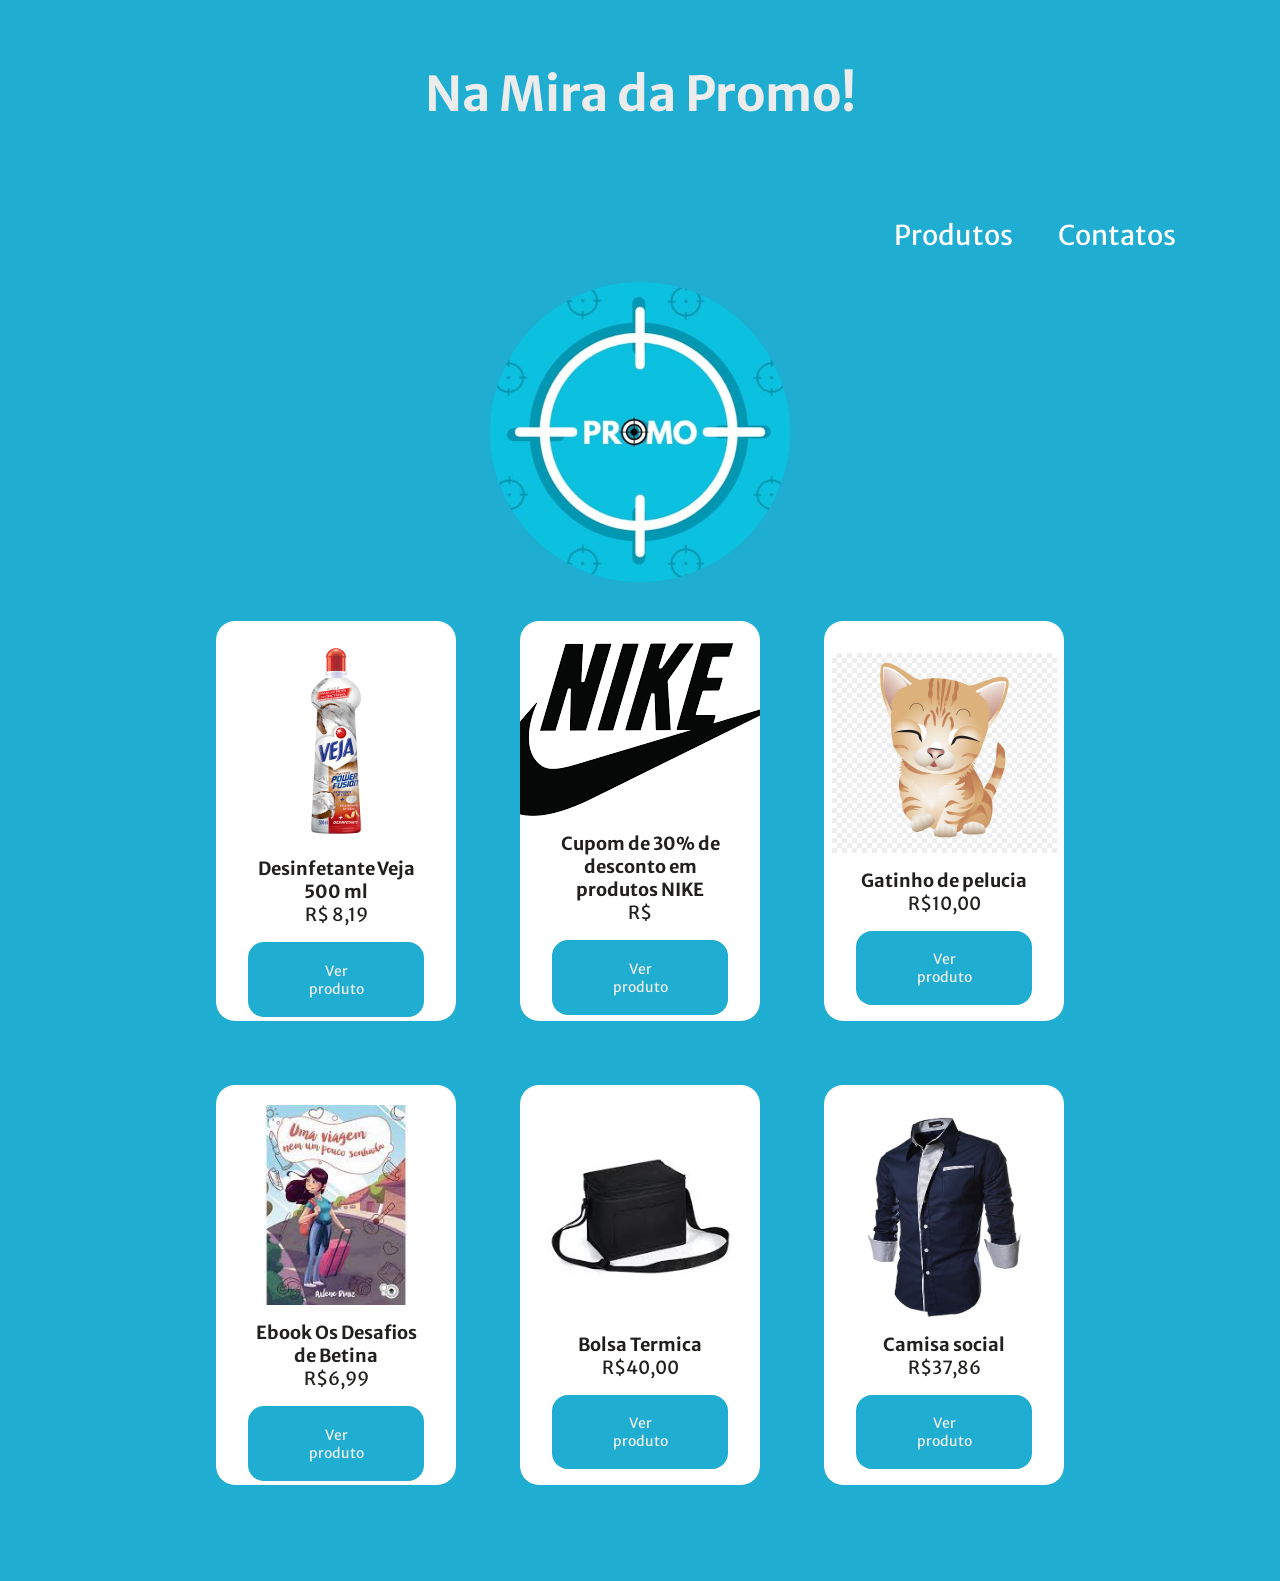
<file: index.html>
<!DOCTYPE html>
<html lang="pt-br">
<head>
	<meta charset="utf-8">
	<meta name="viewport" content="width=device-width, initial-scale=1">
	<title>Na Mira da Promo</title>
	<link rel="stylesheet" type="text/css" href="style.css">
</head>
<body>
  
	<section class="products">
		<h2>Na Mira da Promo!</h2>
		<nav id="menu-h">
			<ul> 
			<li><a href="#"> Produtos</a></li>
			<li><a href="#"> Contatos</a></li>
			</ul>
		  </nav>
		 
		<center>
         <img src="logodosite.png"width=300px height=300px  alt="Logo do site">
           
		</center> 
		<div class="all-products">
			<div class="product">
				<img src="desinfetante.png">
				<div class="product-info">
					<h4 class="product-title">Desinfetante Veja 500 ml
					</h4>
					<p class="product-price">R$ 8,19</p>
					<a class="product-btn" href="https://www.amazon.com.br/dp/B08ZYR5TN3/ref=cm_sw_r_as_gl_apa_gl_i_SJFTH3DY6QY6G52Q5SEF?linkCode=ml1&tag=marcelobarauj-20" target="_blank">Ver produto</a>                                                                                                                                                                                                                                                                                                                                                                                 
				</div>
			</div>
			<div class="product">
				<img src="nike.png">
				<div class="product-info">
					<h4 class="product-title">Cupom de 30% de desconto em produtos NIKE
					</h4>
					<p class="product-price">R$</p>
					<a class="product-btn" href="https://www.centauro.com.br/hotsite/nike30?utm_source&utm_source=awin&utm_medium=755849&utm_campaign=br_paid-media_conv_all_20210610_all_http%3A%2F%2Falphaimports.epizy.com%2F_affiliate-network_nrc_755849&utm_content=&utm_term=all_na_17806_1691190104_b58717a1443330a2460c7463872bb80e&awc=17806_1691190104_b58717a1443330a2460c7463872bb80e" target="_blank">Ver produto</a>

				</div>
			</div>
			<div class="product">
				<img src="gatinho.png">
				<div class="product-info">
					<h4 class="product-title">Gatinho de pelucia
					</h4>
					<p class="product-price">R$10,00</p>
					<a class="product-btn" href="https://shopee.com.br/search?category=11059989&keyword=gato%20de%20pel%C3%BAcia&page=0&sortBy=relevancy&subcategory=11060184&thirdCategory=11062003" target="_blank">Ver produto</a>

				</div>
			</div>
			<div class="product">
				<img src="ebook.png">
				<div class="product-info">
					<h4 class="product-title">Ebook Os Desafios de Betina
					</h4>
					<p class="product-price">R$6,99</p>
					<a class="product-btn" href="https://www.amazon.com.br/Viagem-Pouco-Sonhada-Desafios-Betina-ebook/dp/B07DH4H1XT/ref=sr_1_1?keywords=os+desafios+de+betina&qid=1691190947&sr=8-1"target="_blank" >Ver produto</a>

				</div>
			</div>
			<div class="product">
				<img src="bolsa.png">
				<div class="product-info">
					<h4 class="product-title">Bolsa Termica
					</h4>
					<p class="product-price">R$40,00</p>
					<a class="product-btn" href="https://shopee.com.br/search?keyword=bolsa%20termica" target="_blank">Ver produto</a>

				</div>
			</div>
			<div class="product">
				<img src="camisa social.jpg">
				<div class="product-info">
					<h4 class="product-title"> Camisa social
					</h4>
					<p class="product-price">R$37,86</p>
					<a class="product-btn" href="https://www.amazon.com.br/Elonglin-Masculina-Comprida-Elegante-Contrastantes/dp/B01N4HR46J/ref=asc_df_B01N4HR46J/?tag=googleshopp00-20&linkCode=df0&hvadid=589203036662&hvpos=&hvnetw=g&hvrand=16801292235285631362&hvpone=&hvptwo=&hvqmt=&hvdev=c&hvdvcmdl=&hvlocint=&hvlocphy=20094&hvtargid=pla-539385310006&psc=1" target="_blank">Ver produto</a>

				</div>
				</div>                 
			</div>	
			</div>
	
	</section>

</body>
</html>
</file>
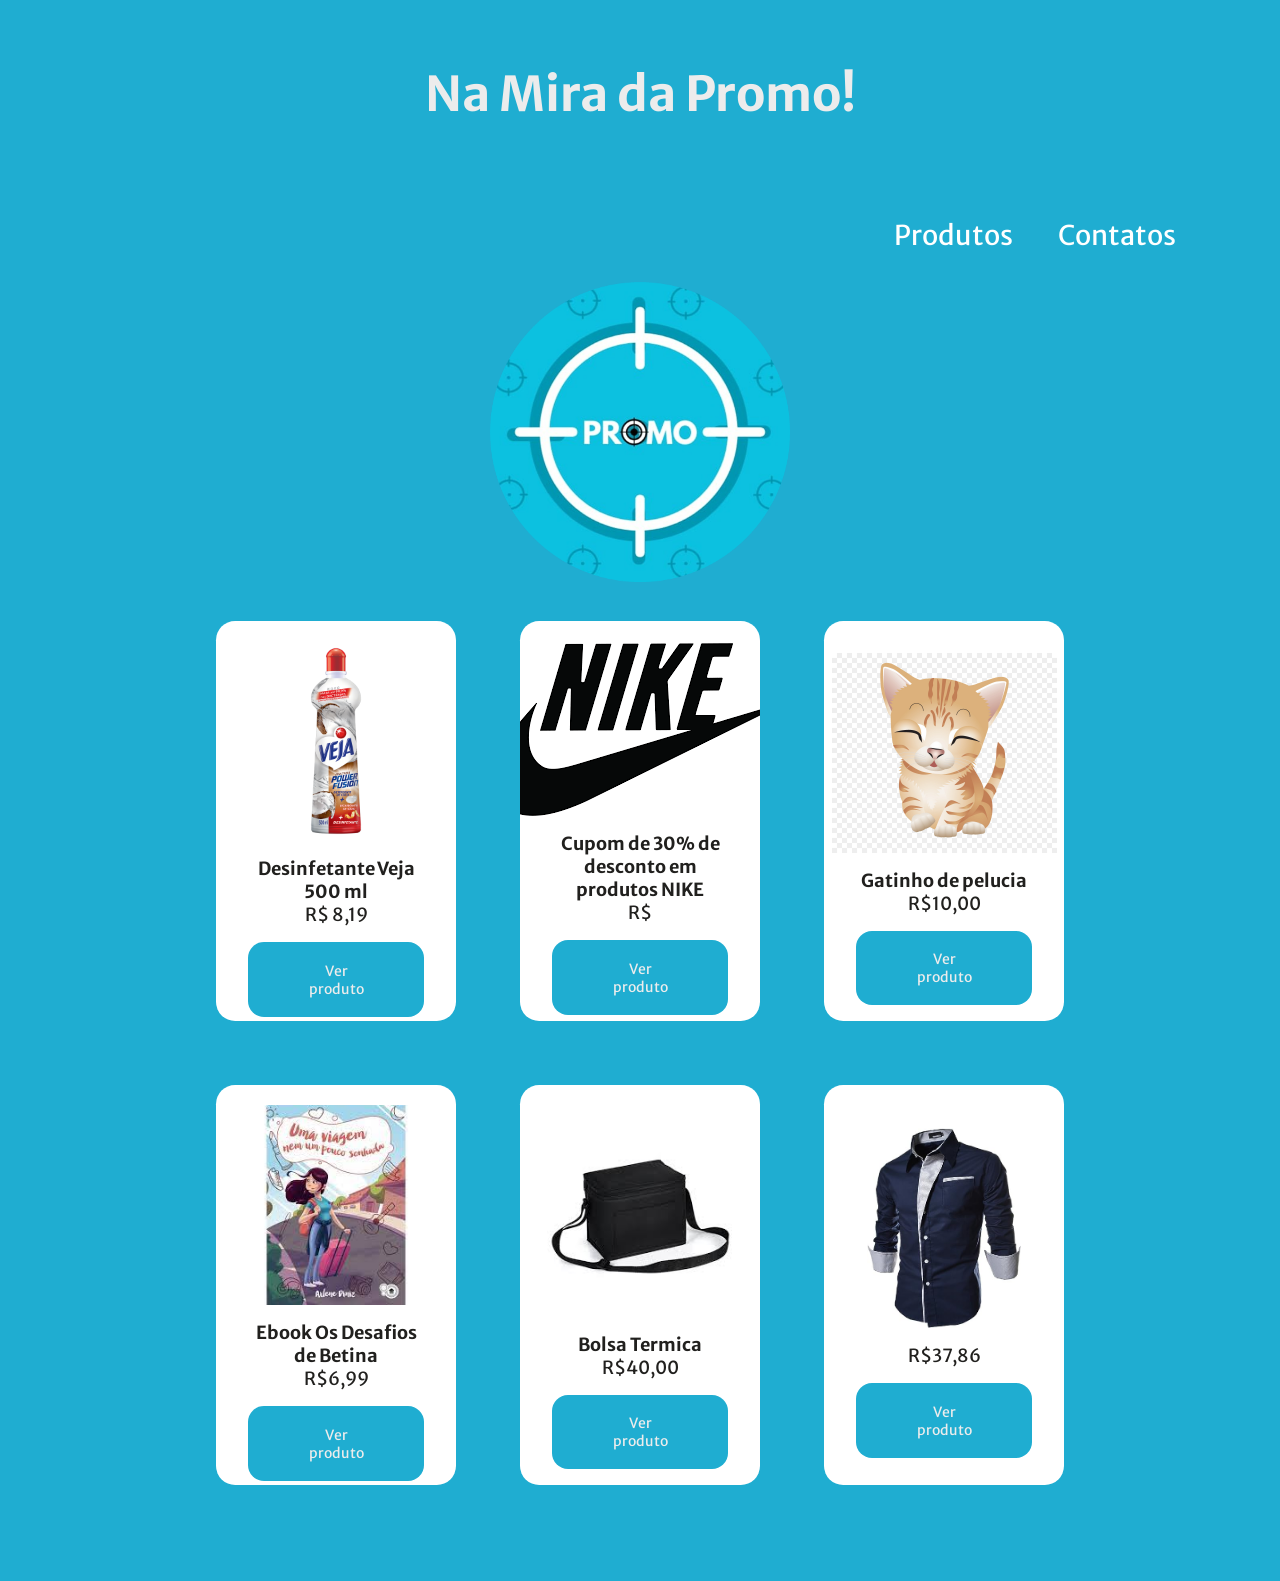
<file: NamiradaPromo.html>
<!DOCTYPE html>
<html lang="pt-br">
<head>
	<meta charset="utf-8">
	<meta name="viewport" content="width=device-width, initial-scale=1">
	<title>Na Mira da Promo</title>
	<link rel="stylesheet" type="text/css" href="style.css">
</head>
<body>
  
	<section class="products">
		<h2>Na Mira da Promo!</h2>
		<nav id="menu-h">
			<ul> 
			<li><a href="#"> Produtos</a></li>
			<li><a href="#"> Contatos</a></li>
			</ul>
		  </nav>
		 
		<center>
         <img src="logodosite.png"width=300px height=300px  alt="Logo do site">
           
		</center> 
		<div class="all-products">
			<div class="product">
				<img src="desinfetante.png">
				<div class="product-info">
					<h4 class="product-title">Desinfetante Veja 500 ml
					</h4>
					<p class="product-price">R$ 8,19</p>
					<a class="product-btn" href="https://www.amazon.com.br/dp/B08ZYR5TN3/ref=cm_sw_r_as_gl_apa_gl_i_SJFTH3DY6QY6G52Q5SEF?linkCode=ml1&tag=marcelobarauj-20" target="_blank">Ver produto</a>                                                                                                                                                                                                                                                                                                                                                                                 
				</div>
			</div>
			<div class="product">
				<img src="nike.png">
				<div class="product-info">
					<h4 class="product-title">Cupom de 30% de desconto em produtos NIKE
					</h4>
					<p class="product-price">R$</p>
					<a class="product-btn" href="https://www.centauro.com.br/hotsite/nike30?utm_source&utm_source=awin&utm_medium=755849&utm_campaign=br_paid-media_conv_all_20210610_all_http%3A%2F%2Falphaimports.epizy.com%2F_affiliate-network_nrc_755849&utm_content=&utm_term=all_na_17806_1691190104_b58717a1443330a2460c7463872bb80e&awc=17806_1691190104_b58717a1443330a2460c7463872bb80e" target="_blank">Ver produto</a>

				</div>
			</div>
			<div class="product">
				<img src="gatinho.png">
				<div class="product-info">
					<h4 class="product-title">Gatinho de pelucia
					</h4>
					<p class="product-price">R$10,00</p>
					<a class="product-btn" href="https://shopee.com.br/search?category=11059989&keyword=gato%20de%20pel%C3%BAcia&page=0&sortBy=relevancy&subcategory=11060184&thirdCategory=11062003" target="_blank">Ver produto</a>

				</div>
			</div>
			<div class="product">
				<img src="ebook.png">
				<div class="product-info">
					<h4 class="product-title">Ebook Os Desafios de Betina
					</h4>
					<p class="product-price">R$6,99</p>
					<a class="product-btn" href="https://www.amazon.com.br/Viagem-Pouco-Sonhada-Desafios-Betina-ebook/dp/B07DH4H1XT/ref=sr_1_1?keywords=os+desafios+de+betina&qid=1691190947&sr=8-1"target="_blank" >Ver produto</a>

				</div>
			</div>
			<div class="product">
				<img src="bolsa.png">
				<div class="product-info">
					<h4 class="product-title">Bolsa Termica
					</h4>
					<p class="product-price">R$40,00</p>
					<a class="product-btn" href="https://shopee.com.br/search?keyword=bolsa%20termica" target="_blank">Ver produto</a>

				</div>
			</div>
			<div class="product">
				<img src="camisa social.jpg">
				<div class="product-info">
					<h4 class="product-title">
					</h4>
					<p class="product-price">R$37,86</p>
					<a class="product-btn" href="https://www.amazon.com.br/Elonglin-Masculina-Comprida-Elegante-Contrastantes/dp/B01N4HR46J/ref=asc_df_B01N4HR46J/?tag=googleshopp00-20&linkCode=df0&hvadid=589203036662&hvpos=&hvnetw=g&hvrand=16801292235285631362&hvpone=&hvptwo=&hvqmt=&hvdev=c&hvdvcmdl=&hvlocint=&hvlocphy=20094&hvtargid=pla-539385310006&psc=1" target="_blank">Ver produto</a>

				</div>
				</div>                 
			</div>	
			</div>
	
	</section>

</body>
</html>
</file>
<file: style.css>
﻿@import url('https://fonts.googleapis.com/css2?family=Merriweather+Sans&display=swap');

*{
	margin: 0 auto;
	padding: 0;
	box-sizing: border-box;
}
#menu-h{
	background-color:rgb(31, 173, 209);
}
#menu-h ul{
list-style: none;
padding: 10px 20px;	
text-align:right;
}
#menu-h ul li {
display: inline;
}
#menu-h ul li a {
color: #ffffff;
padding: 20px;	
display: inline-block;
text-decoration: none;
transition: background .4s;
}
#menu-h ul li a:hover{
	background-color: #2573da;
}

body{
	font-size: 1.7rem;
	font-family: 'Merriweather Sans', sans-serif;
	background:rgb(31, 173, 209);
	color: #ececec;
	padding: 4rem;
}

h2{
	text-align: center;
	margin-bottom: 4rem;
	font-size: 3rem;
}

.all-products{
	display: flex;
	align-items: center;
	justify-content: center;
	flex-wrap: wrap;
}

.product{
	overflow: hidden;
	background: #ffffff;
	color:#21201e;
	text-align: center;
	width: 240px;
	height: 400px;
	padding: 2rem;
	display: flex;
	flex-direction: column;
	align-items: center;
	justify-content:center;
	border-radius: 1.2rem;
	margin: 2rem;
}

.product .product-title, .product .product-price{
	font-size: 18px;
}

.product:hover img{
	scale:  1.1;
}

.product:hover {
	box-shadow: 5px 15px 25px #eeeeee;
}

.product img {
	height: 200px;
	margin: 1rem;
	transition: all 0.3s;
}

.product a:link, .product a:visited{
	color: #ececec;
	display: inline-block;
	text-decoration: none;
	background-color:rgb(31, 173, 209);
	padding: 1.2rem 3rem;
	border-radius: 1rem;
	margin-top: 1rem;
	font-size: 14px;
	transition: all 0.2s;
}

.product a:hover{
	transform: scale(1.1);
}
</file>
